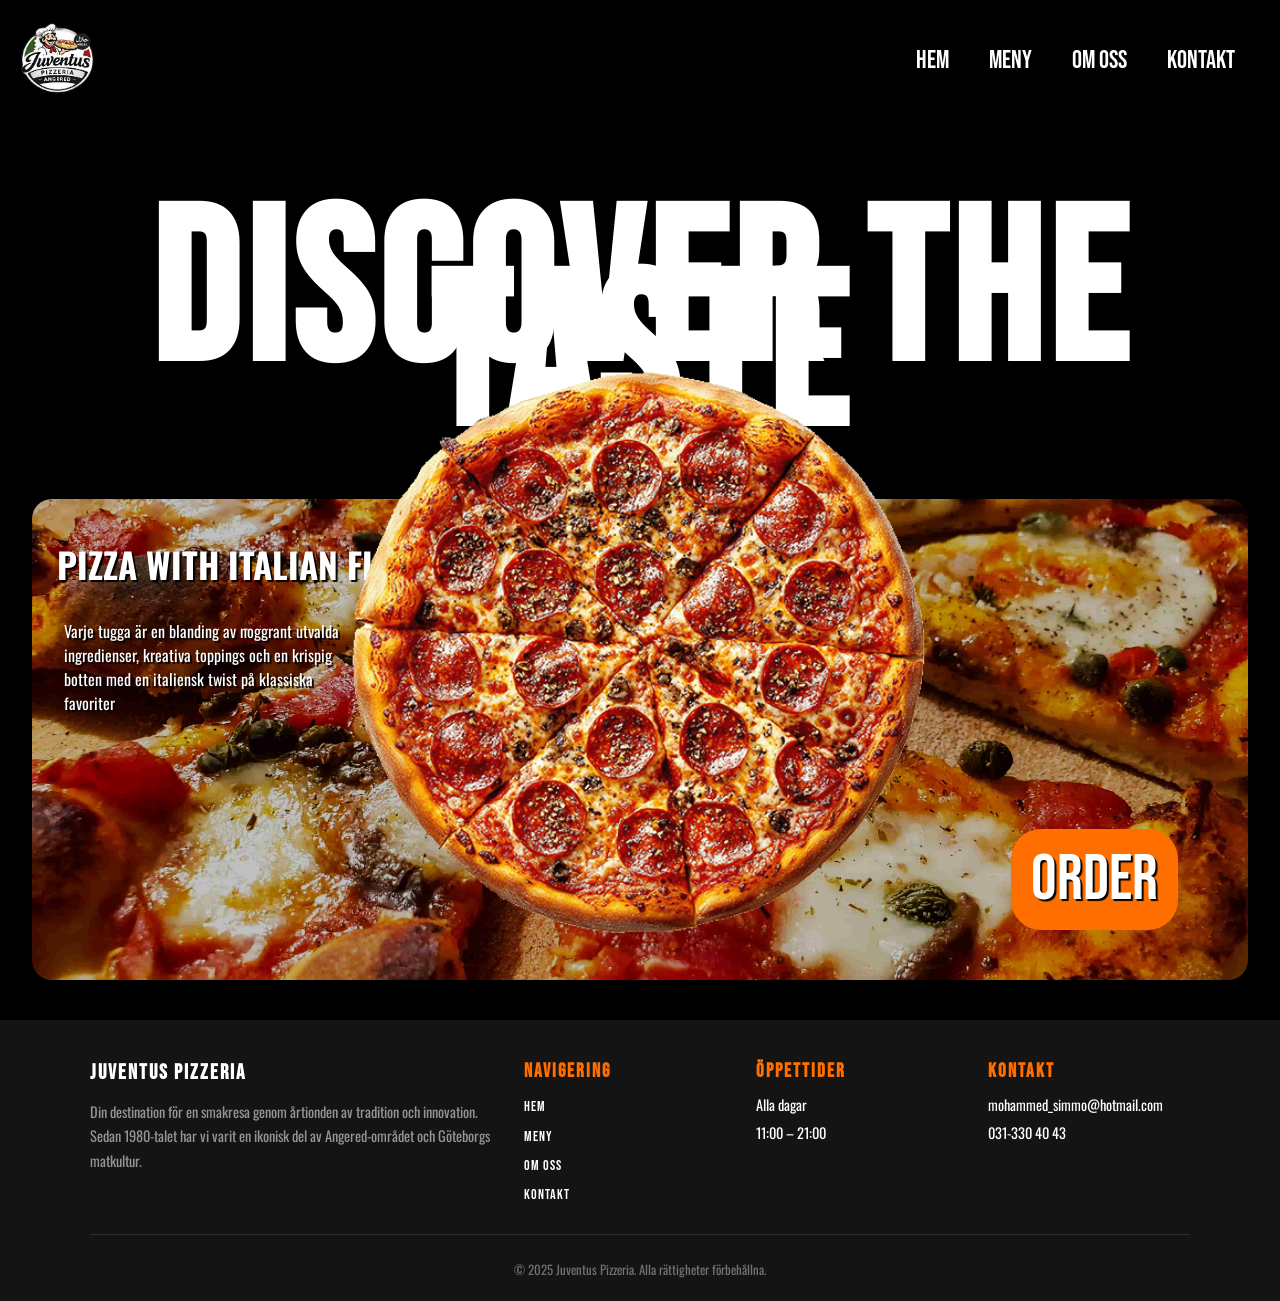
<file: index.html>
<!DOCTYPE html>
<html lang="sv">
<head>
  <meta charset="UTF-8">
  <meta name="viewport" content="width=device-width, initial-scale=1.0">
  <link rel="stylesheet" href="css/style.css">
  <link rel="stylesheet" href="css/index.css">

  <link href="https://fonts.googleapis.com/css2?family=Bebas+Neue&display=swap" rel="stylesheet">
  <link href="https://fonts.googleapis.com/css2?family=Oswald:wght@400;600&display=swap" rel="stylesheet">
  <title>Hem - Juventus Pizzeria</title>
</head>
<body>
  <div id ="wrapper1">

    <nav>
      <img src="img/logo1.png" class="logo" alt="logo">
      <button class="hamburger" aria-label="Meny">
        <span></span>
        <span></span>
        <span></span>
      </button> 
      <div class="nav-links">
        <a href="index.html">HEM </a>
        <a href="meny.html">MENY</a>
        <a href="omoss.html">OM OSS</a>
        <a href="kontakt.html">KONTAKT</a>
      </div>
    </nav>

    <header><h1>DISCOVER THE TASTE</h1></header>

    <main>
      <section class="sec-main">
        <div class="section-background">
          <img src= "img/background1.jpg" class="background1" alt ="Pizza background">
          <div class = "background-text1">
            <h2>PIZZA WITH ITALIAN FLAIR</h2>
            <p>
              Varje tugga är en blanding av noggrant utvalda ingredienser, kreativa toppings och en krispig botten med en italiensk twist på klassiska favoriter
            </p>


          </div>
          <img src= "img/pizzacirkulär.png" class="background2" alt ="Pizza background">
          <button class="order-btn">ORDER</button>
        </div>

        <div class ="info-section">
          <div class="nyheter">
             <h2>NYHET</h2>
             <p>Nu serverar vi familjepizzor för pizzans dubbla pris  + 30kr.</p>
          </div>
          <a href="meny.html" class="meny-knapp">MENY</a>

          <div class="timmar-box">
            <h2>Öppettider</h2>
            <p>Alla dagar</p>
            <p>11:00 - 21:00</p>
          </div>

        </div>
      </section>
    </main>

    <footer class="site-footer">

      <div class="footer-inner">
        <div class="footer-desc">
            <h3>Juventus Pizzeria</h3>
            <p>Din destination för en smakresa genom årtionden av tradition och innovation. Sedan 1980-talet har vi varit en ikonisk del av Angered-området och Göteborgs matkultur.</p>
        </div>

        <div class="footer-col">
            <h3>Navigering</h3>
            <ul>
              <li><a href="index.html">Hem</a></li>
              <li><a href="meny.html">Meny</a></li>
              <li><a href="omoss.html">Om oss</a></li>
              <li><a href="kontakt.html">Kontakt</a></li>
            </ul>
        </div>

        <div class="footer-col">
            <h3>Öppettider</h3>
            <p>Alla dagar</p>
            <p>11:00 – 21:00</p>
        </div>
        <div class="footer-col">
            <h3>Kontakt</h3>
            <p>mohammed_simmo@hotmail.com</p>
            <p>031-330 40 43</p>
        </div>
    </div>
    <div class="footer-bottom">
        <p>&copy; 2025 Juventus Pizzeria. Alla rättigheter förbehållna.</p>
    </div>
    </footer>

  </div>

  <script src="js/hamburger.js"></script>
</body>
</html>
</file>
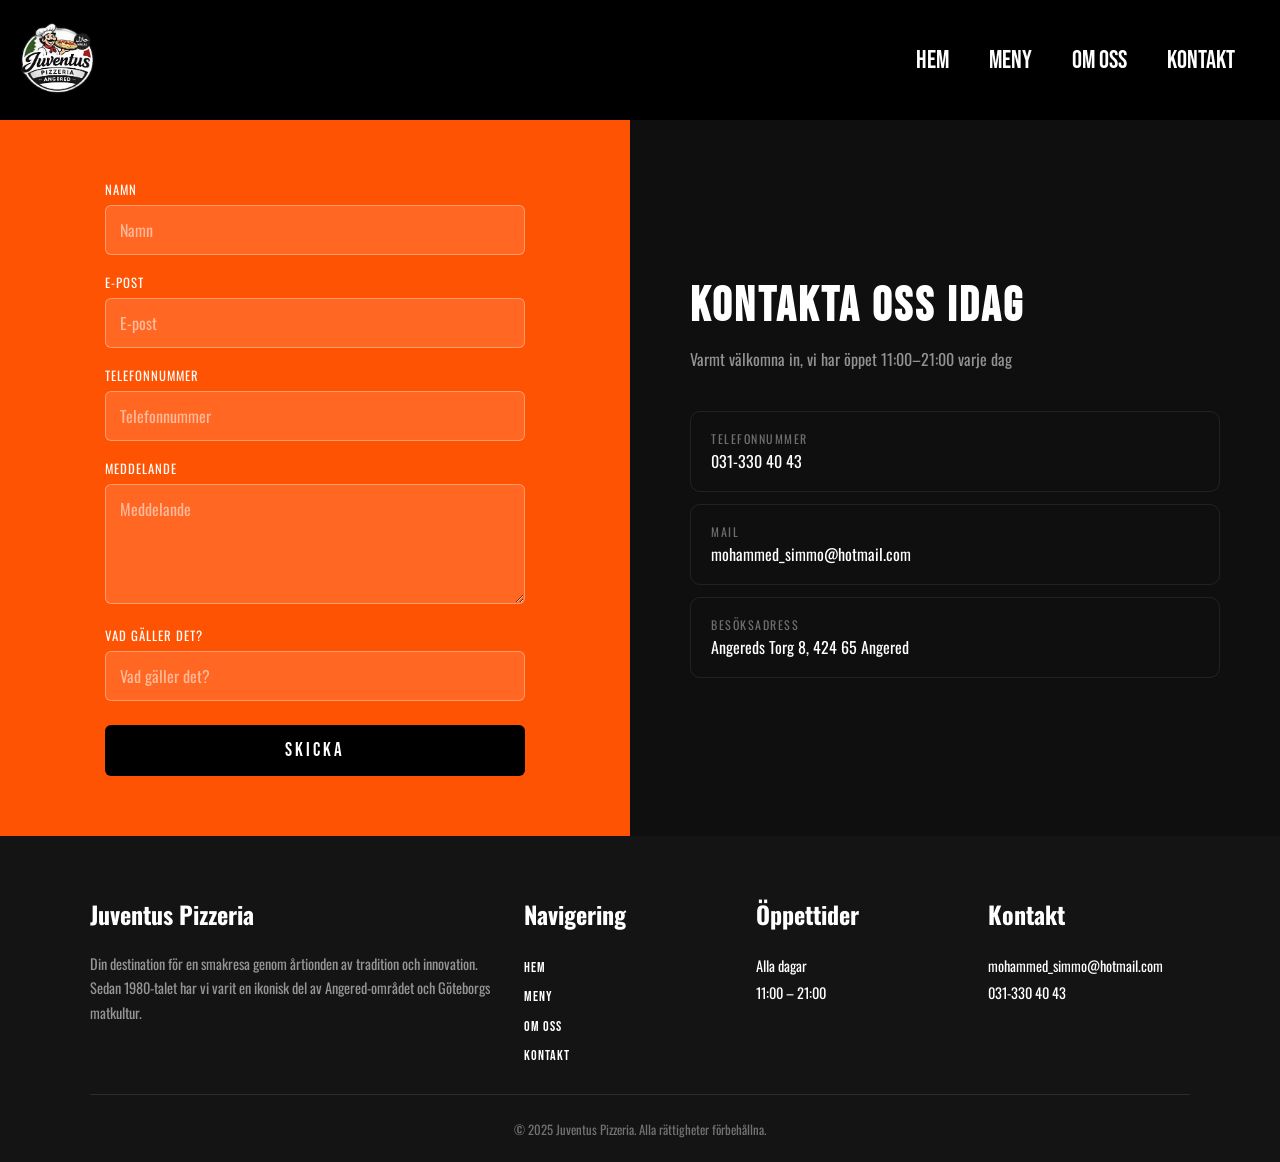
<file: kontakt.html>
<!DOCTYPE html>
<html lang="sv">
<head>

  <meta charset="UTF-8">
  <meta name="viewport" content="width=device-width, initial-scale=1.0">
  <link rel="stylesheet" href="css/style.css">
  <link rel="stylesheet" href="css/kontakt.css">
  <link href="https://fonts.googleapis.com/css2?family=Bebas+Neue&display=swap" rel="stylesheet">
  <link href="https://fonts.googleapis.com/css2?family=Oswald:wght@400;600&display=swap" rel="stylesheet">
  <title>Kontakt – Juventus Pizzeria</title>
</head>
<body>
  <div id ="wrapper3">

    <nav>
    <img src="img/logo1.png" class="logo" alt="logo">
    <button class="hamburger" aria-label="Meny">
        <span></span>
        <span></span>
        <span></span>
    </button>
    <div class="nav-links">
        <a href="index.html">HEM</a>
        <a href="meny.html">MENY</a>
        <a href="omoss.html">OM OSS</a>
        <a href="kontakt.html">KONTAKT</a>
    </div>
    </nav>  

    <main class="kontakt-main">

      <section class="kontakt-formulär">
        <div class="formulär-inner">
          <div class="input-group">
            <label for="namn">Namn</label>
            <input type="text" id="namn" placeholder="Namn">
          </div>
          <div class="input-group">
            <label for="epost">E-post</label>
            <input type="email" id="epost" placeholder="E-post">
          </div>
        <div class="input-group">
            <label for="telefon">Telefonnummer</label>
            <input type="tel" id="telefon" placeholder="Telefonnummer">
          </div>
          <div class="input-group">
            <label for="meddelande">Meddelande</label>
            <textarea id="meddelande" placeholder="Meddelande"></textarea>
          </div>
          <div class="input-group">
            <label for="ämne">Vad gäller det?</label>
            <input type="text" id="ämne" placeholder="Vad gäller det?">
          </div>
          <button class="skicka-btn" onclick="skicka()">SKICKA</button>
          <p class="bekräftelse" id="bekräftelse">Tack! Vi återkommer så snart vi kan.</p>

        </div>
    </section>

      <section class="kontakt-info">
        <h1>Kontakta oss idag</h1>
        <p class="kontakt-intro">Varmt välkomna in, vi har öppet 11:00–21:00 varje dag</p>

        <div class="info-rader">
          <a href="tel:031-3304043" class="info-rad">
            <div class="info-text">
              <span class="info-label">Telefonnummer</span>
              <span class="info-värde">031-330 40 43</span>
            </div>
          </a>

          <a href="mailto:mohammed_simmo@hotmail.com" class="info-rad">
            <div class="info-text">
              <span class="info-label">Mail</span>
              <span class="info-värde">mohammed_simmo@hotmail.com</span>
            </div>
          </a>

          <a href="https://maps.google.com/?q=Hjällboplan+1+Angered" target="_blank" class="info-rad">
            <div class="info-text">
              <span class="info-label">Besöksadress</span>
              <span class="info-värde">Angereds Torg 8, 424 65 Angered</span>
            </div>
          </a>
        </div>
      </section>

    </main>

    <footer class="site-footer">
      <div class="footer-inner">
        <div class="footer-desc">
          <h2>Juventus Pizzeria</h2>
          <p>Din destination för en smakresa genom årtionden av tradition och innovation. Sedan 1980-talet har vi varit en ikonisk del av Angered-området och Göteborgs matkultur.</p>
        </div>
        <div class="footer-col">
          <h2>Navigering</h2>
          <ul>
            <li><a href="index.html">Hem</a></li>
            <li><a href="meny.html">Meny</a></li>
            <li><a href="omoss.html">Om oss</a></li>
            <li><a href="kontakt.html">Kontakt</a></li>
          </ul>
        </div>
        <div class="footer-col">
          <h2>Öppettider</h2>
          <p>Alla dagar</p>
          <p>11:00 – 21:00</p>
        </div>
        <div class="footer-col">
          <h2>Kontakt</h2>
          <p>mohammed_simmo@hotmail.com</p>
          <p>031-330 40 43</p>
        </div>
      </div>
      <div class="footer-bottom">
        <p>&copy; 2025 Juventus Pizzeria. Alla rättigheter förbehållna.</p>
      </div>
    </footer>

    <script>
    function skicka() {
      var b = document.getElementById('bekräftelse');
      b.style.display = 'block';
      setTimeout(function() { b.style.display = 'none'; }, 4000);
    }
     </script>

  </div>
    <script>
      function skicka() {
        var b = document.getElementById('bekräftelse');
        b.style.display = 'block';
        setTimeout(function() { b.style.display = 'none'; }, 4000);
      }
    </script>

  <script src="js/hamburger.js"></script>
</body>
</html>
</file>
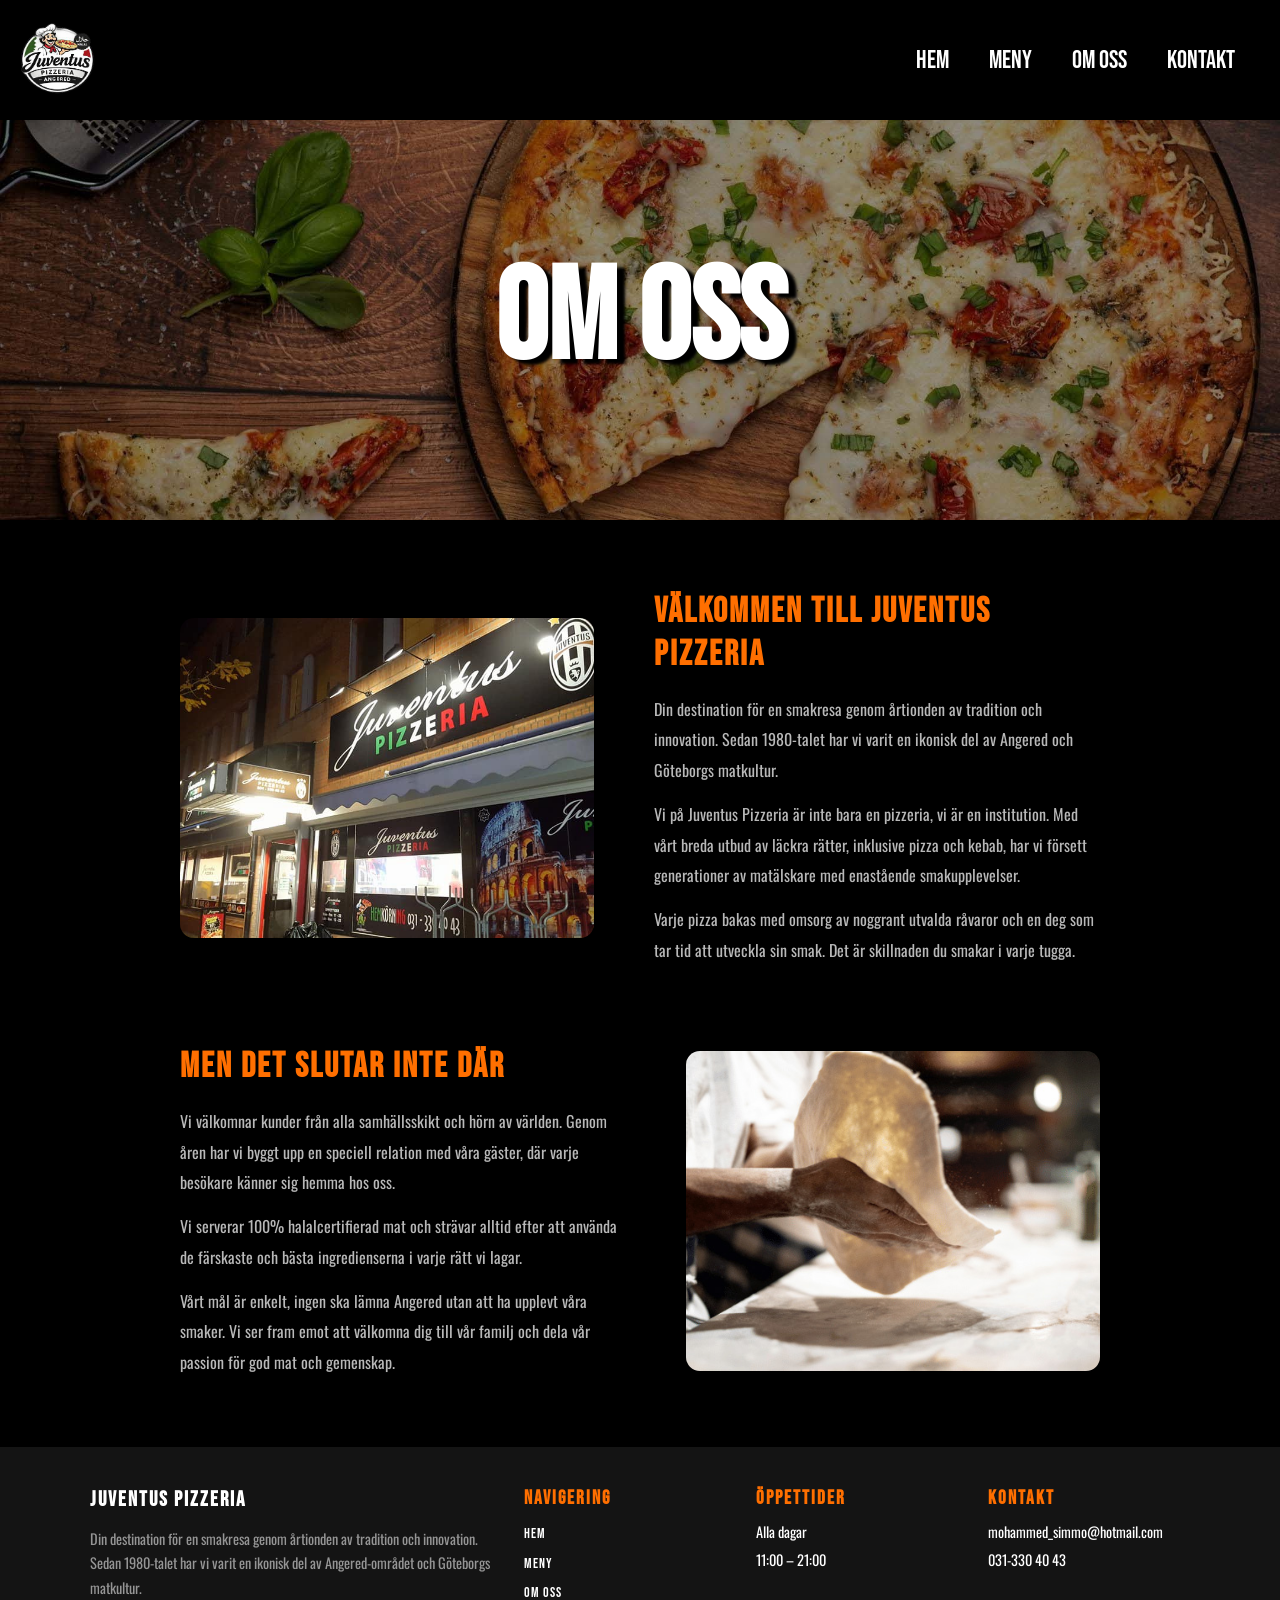
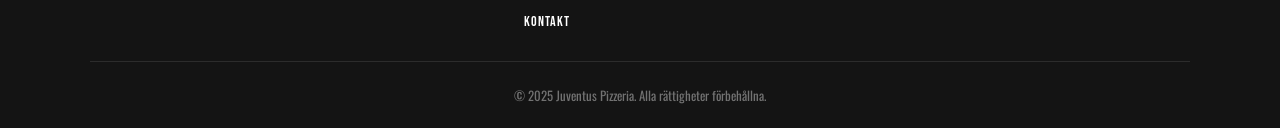
<file: omoss.html>
<!DOCTYPE html>
<html lang="sv">
<head>
  <meta charset="UTF-8">
  <meta name="viewport" content="width=device-width, initial-scale=1.0">
  <link rel="stylesheet" href="css/style.css">
  <link rel="stylesheet" href="css/omoss.css">
  <link href="https://fonts.googleapis.com/css2?family=Bebas+Neue&display=swap" rel="stylesheet">
  <link href="https://fonts.googleapis.com/css2?family=Oswald:wght@400;600&display=swap" rel="stylesheet">
  <title>Om oss – Juventus Pizzeria</title>
</head>
<body>
  <div  id="wrapper4">

    <nav>
    <img src="img/logo1.png" class="logo" alt="logo">
     <button class="hamburger" aria-label="Meny">
        <span></span>
        <span></span>
        <span></span>
    </button>
   
    <div class="nav-links">
        <a href="index.html">HEM</a>
        <a href="meny.html">MENY</a>
        <a href="omoss.html">OM OSS</a>
        <a href="kontakt.html">KONTAKT</a>
    </div>
    </nav>

    <header class="omoss-header">
      <h1>Om oss</h1>
    </header>

    <main class="omoss-main">

      <section class="omoss-sektion">
        <img src="img/background3.jpg" alt="En nybakad pizza" class="omoss-bild">
        <div class="omoss-text">
          <h2>Välkommen till Juventus Pizzeria</h2>
          <p>Din destination för en smakresa genom årtionden av tradition och innovation. Sedan 1980-talet har vi varit en ikonisk del av Angered och Göteborgs matkultur.</p>
          <p>Vi på Juventus Pizzeria är inte bara en pizzeria, vi är en institution. Med vårt breda utbud av läckra rätter, inklusive pizza och kebab, har vi försett generationer av matälskare med enastående smakupplevelser.</p>
          <p>Varje pizza bakas med omsorg av noggrant utvalda råvaror och en deg som tar tid att utveckla sin smak. Det är skillnaden du smakar i varje tugga.</p>
        </div>
      </section>

      <section class="omoss-sektion omoss-sektion--omvänd">
        <img src="img/something.jpg" alt="Pizzerian inifrån" class="omoss-bild">
        <div class="omoss-text">
          <h2>Men det slutar inte där</h2>
          <p>Vi välkomnar kunder från alla samhällsskikt och hörn av världen. Genom åren har vi byggt upp en speciell relation med våra gäster, där varje besökare känner sig hemma hos oss.</p>
          <p>Vi serverar 100% halalcertifierad mat och strävar alltid efter att använda de färskaste och bästa ingredienserna i varje rätt vi lagar.</p>
          <p>Vårt mål är enkelt, ingen ska lämna Angered utan att ha upplevt våra smaker. Vi ser fram emot att välkomna dig till vår familj och dela vår passion för god mat och gemenskap.</p>
        </div>
      </section>

    </main>

    <footer class="site-footer">
      <div class="footer-inner">
        <div class="footer-desc">
          <h3>Juventus Pizzeria</h3>
          <p>Din destination för en smakresa genom årtionden av tradition och innovation. Sedan 1980-talet har vi varit en ikonisk del av Angered-området och Göteborgs matkultur.</p>
        </div>
        <div class="footer-col">
          <h3>Navigering</h3>
          <ul>
            <li><a href="index.html">Hem</a></li>
            <li><a href="meny.html">Meny</a></li>
            <li><a href="omoss.html">Om oss</a></li>
            <li><a href="kontakt.html">Kontakt</a></li>
          </ul>
        </div>
        <div class="footer-col">
          <h3>Öppettider</h3>
          <p>Alla dagar</p>
          <p>11:00 – 21:00</p>
        </div>
        <div class="footer-col">
          <h3>Kontakt</h3>
          <p>mohammed_simmo@hotmail.com</p>
          <p>031-330 40 43</p>
        </div>
      </div>
      <div class="footer-bottom">
        <p>&copy; 2025 Juventus Pizzeria. Alla rättigheter förbehållna.</p>
      </div>
    </footer>

    </div>
  <script src="js/hamburger.js"></script>
</body>

</html>
</file>
<file: css/style.css>
body {
    margin: 0;
}

nav {
    height: 100px;
    grid-area: nv;
    display: flex;
    align-items: center;
    justify-content: flex-start;
    padding: 10px 20px;
    position: relative;
    z-index: 100;
}

.logo {
    height: 80px;
    width: auto;
}

.nav-links {
    display: flex;
    gap: 40px;
    font-size: 25px;
    margin-left: auto;
    margin-right: 25px;
    padding: 0;
}

.nav-links a {
    text-decoration: none;
    color: white;
    font-family: 'Bebas Neue', sans-serif;
}

.nav-links a:hover {
    color: rgb(255, 111, 0);
}

.hamburger {
    display: none;
    flex-direction: column;
    gap: 5px;
    cursor: pointer;
    margin-left: auto;
    margin-right: 20px;
    background: none;
    border: none;
    padding: 4px;
    z-index: 200;
}

.hamburger span {
    display: block;
    width: 28px;
    height: 3px;
    background-color: white;
    border-radius: 3px;
    transition: transform 0.3s, opacity 0.3s;
}

.hamburger.open span:nth-child(1) {
    transform: translateY(8px) rotate(45deg);
}

.hamburger.open span:nth-child(2) {
    opacity: 0;
}

.hamburger.open span:nth-child(3) {
    transform: translateY(-8px) rotate(-45deg);
}

.site-footer {
    grid-area: ft;
    background-color: rgb(20, 20, 20);
    color: white;
    font-family: 'Oswald', sans-serif;
    padding: 40px 40px 10px;
}

.footer-inner {
    display: flex;
    flex-wrap: wrap;
    gap: 30px;
    justify-content: space-between;
    max-width: 1100px;
    margin: 0 auto;
}

.footer-desc {
    flex: 2;
    min-width: 200px;
}

.footer-desc h3 {
    font-family: 'Bebas Neue', sans-serif;
    font-size: 1.3rem;
    color: white;
    letter-spacing: 2px;
    margin: 0 0 10px;
}

.footer-desc p {
    font-size: 0.9rem;
    color: rgba(255, 255, 255, 0.55);
    line-height: 1.7;
}

.footer-col {
    flex: 1;
    min-width: 100px;
}

.footer-col h3 {
    font-family: 'Bebas Neue', sans-serif;
    font-size: 1.2rem;
    color: rgb(255, 111, 0);
    margin: 0 0 8px;
    letter-spacing: 2px;
}

.footer-col p,
.footer-col ul {
    margin: 0;
    font-size: 0.9rem;
    line-height: 1.9;
}

.footer-col ul {
    list-style: none;
    padding: 0;
}

.footer-col ul li a {
    color: white;
    text-decoration: none;
    font-family: 'Bebas Neue', sans-serif;
    letter-spacing: 1px;
}

.footer-col ul li a:hover {
    color: rgb(255, 111, 0);
}

.footer-bottom {
    border-top: 1px solid rgba(255, 255, 255, 0.1);
    margin-top: 25px;
    padding-top: 12px;
    text-align: center;
    font-size: 0.8rem;
    color: rgba(255, 255, 255, 0.4);
    max-width: 1100px;
    margin-left: auto;
    margin-right: auto;
}

@media screen and (max-width: 999px) {


    .nav-links {
        display: flex;
        flex-direction: column;
        gap: 0;
        position: fixed;
        top: 0;
        right: 0;
        width: 50%;
        height: 100vh;
        background-color: rgb(15, 15, 15);
        align-items: center;
        justify-content: center;
        z-index: 150;
        margin: 0;
        transform: translateX(100%);
        transition: transform 0.35s ease;
        box-shadow: -6px 0 24px rgba(0, 0, 0, 0.6);
    }

    .nav-links.open {
        transform: translateX(0);
    }

    .nav-links a {
        font-size: 2rem;
        padding: 18px 0;
        border-bottom: 1px solid rgba(255, 255, 255, 0.08);
        width: 70%;
        text-align: center;
        color: white;
    }

    .nav-links a:last-child {
        border-bottom: none;
    }

    .hamburger {
        display: flex;
        z-index: 200;
    }

    .site-footer {
        padding: 24px 20px 10px;
    }

    .footer-inner {
        flex-direction: column;
        gap: 20px;
    }

    .footer-desc h3 {
        font-size: 1.1rem;
    }

    .footer-desc p {
        font-size: 0.85rem;
    }

    .footer-col h3 {
        font-size: 1rem;
    }
}
</file>
<file: css/index.css>
#wrapper1 {
    display: grid;
    grid-template-areas:
        'nv'
        'hd'
        'mn'
        'ft';
    grid-template-rows: auto auto 1fr auto;
    grid-template-columns: 1fr;
    width: 100%;
    min-height: 100vh;
    background-color: rgb(0, 0, 0);
    margin: auto;
    padding: 0;
}

header {
    grid-area: hd;
    text-align: center;
    padding: 0 25px 0;
}

header h1 {
    font-family: 'Bebas Neue', sans-serif;
    font-size: 13.5rem;
    letter-spacing: 6px;
    line-height: 0.3;
    color: white;
}

main {
    grid-area: mn;
    margin-top: -20px;
    margin-bottom: 40px;
    position: relative;
}

.sec-main {
    position: relative;
    width: 100%;
}

.section-background {
    position: relative;
    margin: -20px auto 0;
    width: 95%;
}

.background1 {
    display: block;
    border-radius: 20px;
    width: 100%;
    height: auto;
    filter: brightness(1.2);
    opacity: 0.8;
    z-index: 1;
}

.background2 {
    position: absolute;
    z-index: 3;
    top: -140px;
    width: 50%;
    left: 25%;
    right: 0;
}

.background-text1 {
    position: absolute;
    color: white;
    z-index: 2;
    top: 10px;
    left: 25px;
    font-family: 'Oswald', sans-serif;
    text-shadow: 2px 2px 1px black;
    max-width: 80%;
}

.background-text1 h2 {
    font-size: 2.2rem;
}

.background-text1 p {
    font-size: 1rem;
    line-height: 1.5;
    margin-left: 7px;
    max-width: 22vw;
}

.info-section {
    display: none;
}

.order-btn {
    position: absolute;
    bottom: 50px;
    right: 70px;
    z-index: 4;
    text-shadow: 2px 2px 1px black;
    background: rgb(255, 111, 0);
    color: white;
    border: none;
    padding: 12px 20px;
    font-family: 'Bebas Neue', sans-serif;
    font-size: 4rem;
    border-radius: 30px;
    cursor: pointer;
    transition: transform 0.2s ease, background 0.2s ease;
}

.order-btn:hover {
    background: rgb(242, 160, 77);
    transform: scale(1.1);
}

.order-btn:active {
    transform: scale(0.95);
}

@media screen and (max-width: 999px) {

    header h1 {
        font-size: 2rem;
        letter-spacing: 6px;
        line-height: 0.3;
    }

    .section-background {
        margin: 30px auto 0;
        height: 250px;
        width: 100%;
        background-image: url(/img/mobilpizza.jpg);
        background-size: cover;
    }

    .background1 {
        display: none;
    }

    .background2 {
        display: none;
    }

    .background-text1 h2 {
        font-size: 25px;
        text-align: center;
    }

    .background-text1 p {
        font-size: 15px;
        margin-left: 1px;
        max-width: 100vw;
        text-align: center;
    }

    .info-section {
        display: block;
        text-align: center;
        font-family: 'Bebas Neue', sans-serif;
        background: rgb(255, 111, 0);
        width: 85%;
        margin: 10px auto;
        border-radius: 10px;
    }

    .info-section p { 
        
        color: white; 
        text-shadow: 2px 2px 1px black;
    
    
    }
    .info-section a { 
        color: black; 
    
    }
    .info-section h2 {
        color: rgb(255, 255, 255);
        text-shadow: 2px 2px 1px black;
    
    }

    .order-btn {
        display: none;
    }
}
</file>
<file: css/kontakt.css>
#wrapper3 {
    display: grid;
    grid-template-areas:
        'nv'
        'mn'
        'ft';
    grid-template-rows: auto 1fr auto;
    grid-template-columns: 1fr;
    min-height: 100vh;
    background-color: rgb(0, 0, 0);
}

.kontakt-main {
    grid-area: mn;
    display: flex;
    flex-direction: row;
    min-height: 70vh;
}

.kontakt-formulär {
    flex: 1;
    background-color: rgb(255, 83, 4);
    display: flex;
    align-items: center;
    justify-content: center;
    padding: 60px 50px;
}

.formulär-inner {
    width: 100%;
    max-width: 420px;
}

.input-group {
    margin-bottom: 18px;
}

.input-group label {
    display: block;
    color: white;
    font-family: 'Oswald', sans-serif;
    font-size: 0.8rem;
    letter-spacing: 1px;
    margin-bottom: 6px;
    text-transform: uppercase;
}

.input-group input,
.input-group textarea {
    width: 100%;
    background-color: rgba(255, 255, 255, 0.12);
    border: 1px solid rgba(255, 255, 255, 0.35);
    border-radius: 6px;
    color: white;
    font-family: 'Oswald', sans-serif;
    font-size: 1rem;
    padding: 12px 14px;
    box-sizing: border-box;
    outline: none;
    transition: border 0.2s, background-color 0.2s;
    
}

.input-group input::placeholder,
.input-group textarea::placeholder {
    color: rgba(255, 255, 255, 0.55);
}

.input-group input:focus,
.input-group textarea:focus {
    border-color: white;
    background-color: rgba(255, 255, 255, 0.2);
}

.input-group textarea {
    height: 120px;
    resize: vertical;
}

.skicka-btn {
    width: 100%;
    background-color: black;
    color: white;
    border: none;
    border-radius: 6px;
    font-family: 'Bebas Neue', sans-serif;
    font-size: 1.2rem;
    letter-spacing: 3px;
    padding: 14px;
    cursor: pointer;
    margin-top: 6px;
    transition: background-color 0.2s;
}

.skicka-btn:hover {
    background-color: rgb(30, 30, 30);
}

.bekräftelse {
    display: none;
    color: white;
    font-family: 'Oswald', sans-serif;
    font-size: 0.95rem;
    text-align: center;
    margin-top: 14px;
    background-color: rgba(255, 255, 255, 0.15);
    border-radius: 6px;
    padding: 10px;
}

.kontakt-info {
    flex: 1;
    background-color: rgb(15, 15, 15);
    display: flex;
    flex-direction: column;
    justify-content: center;
    padding: 60px;
}

.kontakt-info h1 {
    font-family: 'Bebas Neue', sans-serif;
    font-size: 3rem;
    letter-spacing: 3px;
    color: white;
    margin: 0 0 12px;
}

.kontakt-intro {
    font-family: 'Oswald', sans-serif;
    font-size: 1rem;
    color: rgba(255, 255, 255, 0.55);
    margin: 0 0 40px;
}

.info-rader {
    display: flex;
    flex-direction: column;
    gap: 12px;
}

.info-rad {
    display: flex;
    align-items: center;
    gap: 18px;
    text-decoration: none;
    padding: 18px 20px;
    border-radius: 10px;
    border: 1px solid rgba(255, 255, 255, 0.08);
    transition: border-color 0.2s, background-color 0.2s;
}

.info-rad:hover {
    border-color: rgb(255, 83, 4);
    background-color: rgba(255, 83, 4, 0.07);
}



.info-text {
    display: flex;
    flex-direction: column;
    gap: 2px;
}

.info-label {
    font-family: 'Oswald', sans-serif;
    font-size: 0.75rem;
    letter-spacing: 1.5px;
    color: rgba(255, 255, 255, 0.4);
    text-transform: uppercase;
}

.info-värde {
    font-family: 'Oswald', sans-serif;
    font-size: 1rem;
    color: white;
}

@media screen and (max-width: 999px) {
     #wrapper2 {
        background-color: rgb(255, 83, 4);
    }
    .kontakt-main {
        flex-direction: column;
    }

    .kontakt-formulär {
        padding: 40px 20px;
    }

    .kontakt-info {
        padding: 40px 20px;
    }

    .kontakt-info h1 {
        font-size: 2rem;
    }

    .kontakt-intro {
        margin-bottom: 24px;
    }
}
</file>
<file: css/omoss.css>
#wrapper4 {
    display: grid;
    grid-template-areas:
        'nv'
        'hd'
        'mn'
        'ft';
    grid-template-rows: auto auto 1fr auto;
    grid-template-columns: 1fr;
    min-height: 100vh;
    background-color: rgb(0, 0, 0);
}

.omoss-header {
    grid-area: hd;
    display: flex;
    align-items: center;
    justify-content: center;
    height: 400px;
    background-image: url("/img/nybackground.jpg");
    background-size: cover;
    background-position: center;
}

.omoss-header h1 {
    color: white;
    font-size: 130px;
    font-family: 'Bebas Neue', sans-serif;
    text-shadow: 8px 5px 3px black;
}

.omoss-main {
    grid-area: mn;
    max-width: 1000px;
    width: 100%;
    margin: 70px auto;
    padding: 0 40px;
    display: flex;
    flex-direction: column;
    gap: 80px;
    box-sizing: border-box;
}

.omoss-sektion {
    display: flex;
    flex-direction: row;
    align-items: center;
    gap: 60px;
}

.omoss-sektion--omvänd {
    flex-direction: row-reverse;
}

.omoss-bild {
    width: 45%;
    max-width: 420px;
    height: 320px;
    object-fit: cover;
    border-radius: 14px;
    flex-shrink: 0;
    display: block;
}

.omoss-text {
    flex: 1;
}

.omoss-text h2 {
    font-family: 'Bebas Neue', sans-serif;
    font-size: 2.2rem;
    letter-spacing: 2px;
    color: rgb(255, 111, 0);
    margin: 0 0 18px;
}

.omoss-text p {
    font-family: 'Oswald', sans-serif;
    font-size: 1rem;
    line-height: 1.9;
    color: rgba(255, 255, 255, 0.72);
    margin: 0 0 14px;
}

.omoss-text p:last-child {
    margin: 0;
}

@media screen and (max-width: 999px) {
    .omoss-header {
        height: 200px;
    }

    .omoss-header h1 {
        font-size: 3rem;
    }

    .omoss-main {
        margin: 40px auto;
        padding: 0 16px;
        gap: 50px;
    }

    .omoss-sektion,
    .omoss-sektion--omvänd {
        flex-direction: column;
    }

    .omoss-bild {
        width: 100%;
        max-width: 100%;
        height: 220px;
    }
}
</file>
